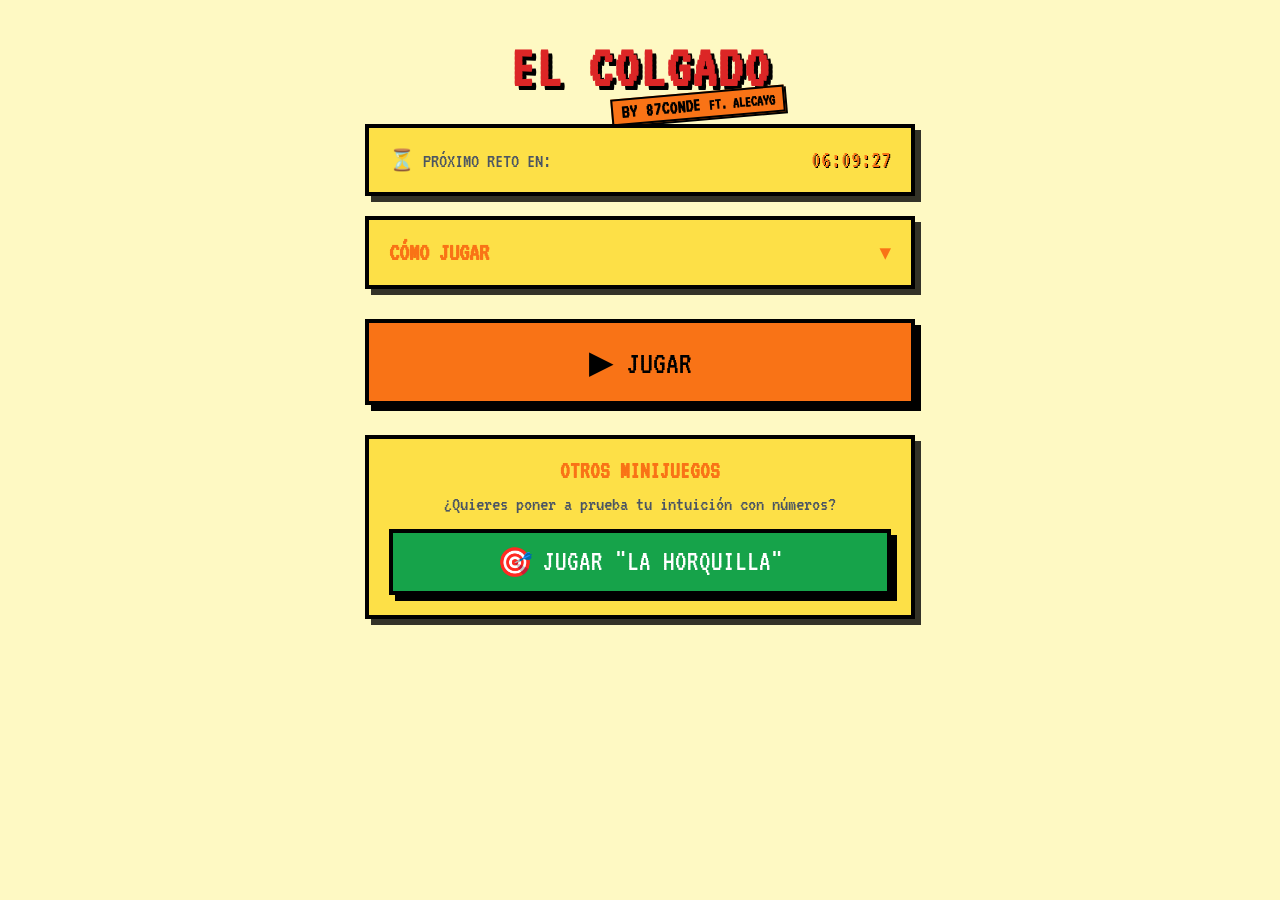
<file: index.html>
<!DOCTYPE html>
<html lang="es">
<head>
  <meta charset="UTF-8">
  <meta name="viewport" content="width=device-width, initial-scale=1.0">
  <title>EL COLGADO - by 87conde ft. alecayg</title>
  <link href="https://fonts.googleapis.com/css2?family=VT323&display=swap" rel="stylesheet">
  <link rel="stylesheet" href="style.css">
  <meta name="theme-color" content="#fef9c3">
</head>
<body>
  
  <!-- MENÚ PRINCIPAL -->
  <div id="archive-view" class="archive-container show">

    <div class="title-container">
      <h1 class="main-title">EL COLGADO</h1>
      <span class="signature">by 87conde <span class="ft">ft. alecayg</span></span>
    </div>

    <!-- CONTADOR DE TIEMPO -->
    <div class="pixel-box countdown-box">
      <span class="countdown-label">⏳ PRÓXIMO RETO EN:</span>
      <span id="countdown-timer" class="mono">--:--:--</span>
    </div>

    <!-- CÓMO JUGAR EN ACORDEÓN DESPLEGABLE -->
    <details class="pixel-box how-to-accordion">
      <summary>
        <h3>CÓMO JUGAR <span class="arrow">▼</span></h3>
      </summary>
      <div class="accordion-content">
        <p>🎯 Adivina la palabra del día relacionada con <strong>cultura general</strong>.</p>
        <p>💔 Con el primer fallo el personaje saltará a la cuerda. En total, tienes <strong>6 intentos</strong> (salto y 5 dedos) antes de que caiga a la lava.</p>
        <p>🔠 <strong>LETRA:</strong> Te regala una letra al azar, pero <strong>cuesta 1 intento</strong> (no disponible si solo te queda 1 intento).</p>
        <p>💡 <strong>PISTA:</strong> Te muestra la definición. Solo disponible si te quedan <strong>2 intentos o menos</strong>.</p>
        <p>🏆 ¡Solo un reto al día!</p>
      </div>
    </details>

    <!-- BOTÓN DE ACCIÓN DIARIA -->
    <div id="daily-action-container" style="text-align: center; margin-top: 10px;">
      <!-- Se inyecta dinámicamente el botón JUGAR o HOY: JUGADO -->
    </div>

    <!-- BOTÓN DE ENLACE A LA HORQUILLA -->
    <div class="pixel-box" style="text-align: center; margin-top: 10px;">
      <h2 style="margin-bottom: 10px; color: var(--accent);">OTROS MINIJUEGOS</h2>
      <p style="margin-bottom: 15px; font-size: 1.3rem; text-transform: none; color: var(--text-muted);">¿Quieres poner a prueba tu intuición con números?</p>
      <a href="https://alejandrocoonde.github.io/lahorquilla/" style="text-decoration: none;">
        <button class="btn-pixel" style="background: var(--success); color: #fff; display: flex; justify-content: center; align-items: center; gap: 10px; margin: 0 auto;">
          <span>🎯</span> JUGAR "LA HORQUILLA"
        </button>
      </a>
    </div>
  </div>

  <!-- VISTA DE REVISIÓN DEL DÍA -->
  <div id="review-view" class="archive-container hidden">
    <div class="pixel-box">
      <h2>REVISIÓN DE HOY</h2>
      <p style="margin-top:5px; margin-bottom: 15px; color: var(--text-muted);">Tu resultado en el reto diario:</p>
      
      <div id="review-content" class="review-content"></div>
      
      <button id="btn-share" class="btn-pixel share-btn" style="margin-top: 20px;">COMPARTIR RESULTADO 📋</button>
      <button id="btn-back-archive" class="btn-pixel" style="margin-top: 10px; background: var(--track); color: #fff;">VOLVER AL MENÚ</button>
    </div>
  </div>

  <!-- JUEGO PRINCIPAL -->
  <div id="game-view" class="game-container hidden">
    <header class="pixel-box" id="game-header-box">
      <div class="brand">
        <h1>EL COLGADO</h1>
        <div class="brand-right">
          <button id="btn-archive" class="btn-pixel small-btn">SALIR</button>
        </div>
      </div>
      <div class="stats-row" style="justify-content: center;">
        <div class="status-group">
          <span>INTENTOS RESTANTES: </span>
          <span id="lives-display" class="lives">❤️❤️❤️❤️❤️❤️</span>
        </div>
      </div>
    </header>

    <div class="question-card pixel-box" id="question-card-box">
      
      <!-- ARTE DEL JUEGO (PIXEL ART SVG) -->
      <div class="art-container" id="art">
        <svg viewBox="0 0 160 120" width="100%" height="100%" preserveAspectRatio="xMidYMid slice" id="game-svg" shape-rendering="crispEdges">
          
          <!-- Fondo negro retro -->
          <rect width="100%" height="100%" fill="#000000"/>
          
          <!-- CÁMARA (Grupo con escala para el Zoom) -->
          <g id="camera">
            
            <!-- PLATAFORMA IZQUIERDA (Ladrillos) -->
            <g id="platform">
              <rect x="0" y="90" width="60" height="30" fill="#c84c0c"/>
              <rect x="0" y="90" width="60" height="2" fill="#fc9838"/>
              <line x1="20" y1="90" x2="20" y2="120" stroke="#000" stroke-width="2"/>
              <line x1="40" y1="90" x2="40" y2="120" stroke="#000" stroke-width="2"/>
              <line x1="0" y1="105" x2="60" y2="105" stroke="#000" stroke-width="2"/>
              <line x1="10" y1="105" x2="10" y2="120" stroke="#000" stroke-width="2"/>
              <line x1="30" y1="105" x2="30" y2="120" stroke="#000" stroke-width="2"/>
              <line x1="50" y1="105" x2="50" y2="120" stroke="#000" stroke-width="2"/>
            </g>

            <!-- LAGO DE LAVA DERECHA -->
            <g id="lava">
              <rect x="60" y="100" width="100" height="20" fill="#f83800"/>
              <!-- Animación de burbujas pixeladas -->
              <g class="pixel-bubbles">
                <rect x="80" y="96" width="4" height="4" fill="#fc9838" class="bub1"/>
                <rect x="110" y="98" width="4" height="4" fill="#f8b800" class="bub2"/>
                <rect x="140" y="94" width="4" height="4" fill="#fc9838" class="bub3"/>
              </g>
            </g>

            <!-- CUERDA -->
            <rect x="120" y="-10" width="4" height="60" fill="#f8b800"/>
            <rect x="118" y="48" width="8" height="2" fill="#c84c0c"/>

            <!-- PERSONAJE -->
            <g id="player-group" class="player-start">
              
              <!-- SPRITE DE PIE -->
              <g id="sprite-stand">
                <!-- Gorra -->
                <rect x="2" y="0" width="10" height="4" fill="#f83800"/>
                <rect x="12" y="2" width="4" height="2" fill="#f83800"/>
                <!-- Cara -->
                <rect x="2" y="4" width="12" height="10" fill="#fcd34d"/>
                <rect x="10" y="6" width="2" height="4" fill="#000"/>
                <rect x="14" y="8" width="2" height="2" fill="#fcd34d"/>
                <rect x="12" y="10" width="4" height="2" fill="#000"/>
                <!-- Cuerpo -->
                <rect x="4" y="14" width="10" height="10" fill="#0058f8"/>
                <rect x="2" y="14" width="2" height="6" fill="#f83800"/>
                <rect x="14" y="14" width="2" height="6" fill="#f83800"/>
                <rect x="2" y="20" width="2" height="2" fill="#fcd34d"/>
                <rect x="14" y="20" width="2" height="2" fill="#fcd34d"/>
                <!-- Piernas -->
                <rect x="4" y="24" width="4" height="4" fill="#503000"/>
                <rect x="10" y="24" width="4" height="4" fill="#503000"/>
              </g>

              <!-- SPRITE COLGANDO -->
              <g id="sprite-hang" style="display: none;">
                <!-- Gorra y Cara -->
                <rect x="2" y="0" width="10" height="4" fill="#f83800"/>
                <rect x="12" y="2" width="4" height="2" fill="#f83800"/>
                <rect x="2" y="4" width="12" height="10" fill="#fcd34d"/>
                <rect x="10" y="6" width="2" height="4" fill="#000"/>
                <rect x="12" y="10" width="4" height="2" fill="#000"/>
                <!-- Cuerpo -->
                <rect x="4" y="14" width="10" height="10" fill="#0058f8"/>
                <rect x="2" y="14" width="2" height="6" fill="#f83800"/>
                <rect x="12" y="0" width="4" height="14" fill="#f83800"/> 
                <rect x="2" y="24" width="4" height="4" fill="#503000"/>
                <rect x="12" y="24" width="4" height="4" fill="#503000"/>
                
                <!-- DEDOS DE LA MANO -->
                <g id="fingers-grip">
                  <rect id="f1" x="12" y="0" width="6" height="2" fill="#fcd34d"/>
                  <rect id="f2" x="12" y="3" width="6" height="2" fill="#fcd34d"/>
                  <rect id="f3" x="12" y="6" width="6" height="2" fill="#fcd34d"/>
                  <rect id="f4" x="12" y="9" width="6" height="2" fill="#fcd34d"/>
                  <rect id="f5" x="12" y="12" width="6" height="2" fill="#fcd34d"/>
                </g>
              </g>

            </g> <!-- Fin Player Group -->

          </g> <!-- Fin CÁMARA -->
        </svg>
      </div>

      <!-- HUECOS DE LA PALABRA -->
      <div id="word-container" class="word-container"></div>

      <!-- PISTAS -->
      <div class="hints-panel">
        <button id="btn-hint-let" class="btn-pixel small-btn">🔠 LETRA</button>
        <button id="btn-hint-def" class="btn-pixel small-btn">💡 PISTA</button>
      </div>
      <div id="hint-display" class="feedback"></div>

      <!-- TECLADO DE LETRAS -->
      <div id="keyboard" class="keyboard"></div>
    </div>
  </div>

  <div id="toast" class="toast">¡COPIADO AL PORTAPAPELES!</div>

  <script src="script.js"></script>
</body>
</html>
</file>
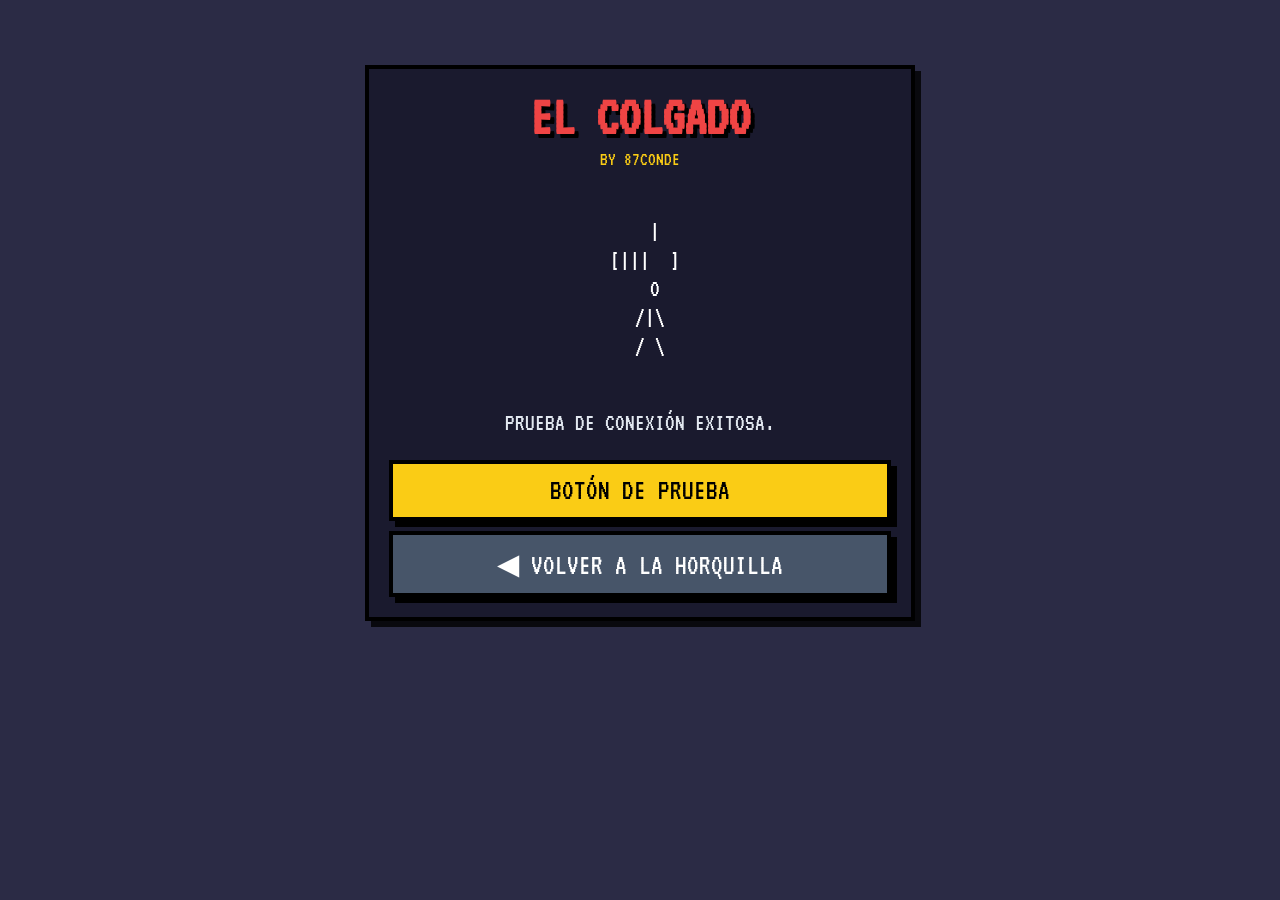
<file: gemini-code-1794178990670.html>
<!DOCTYPE html>
<html lang="es">
<head>
  <meta charset="UTF-8">
  <meta name="viewport" content="width=device-width, initial-scale=1.0">
  <title>EL COLGADO - by 87conde</title>
  <link href="https://fonts.googleapis.com/css2?family=VT323&display=swap" rel="stylesheet">
  <style>
    :root {
      --bg: #2b2b45;
      --card: #1a1a2e;
      --accent: #facc15;
      --danger: #ef4444;
      --success: #22c55e;
      --text: #e2e8f0;
      --track: #475569;
    }

    * { box-sizing: border-box; margin: 0; padding: 0; }

    body { 
      background-color: var(--bg); 
      color: var(--text); 
      font-family: 'VT323', monospace; 
      display: flex; 
      flex-direction: column;
      align-items: center; 
      padding: 20px; 
      min-height: 100vh;
      text-transform: uppercase;
    }

    .container {
      width: 100%;
      max-width: 550px;
      margin-top: 5vh;
      display: flex;
      flex-direction: column;
      gap: 20px;
    }

    .pixel-box { 
      background: var(--card); 
      padding: 20px; 
      border: 4px solid #000; 
      box-shadow: 6px 6px 0px rgba(0,0,0,0.8); 
      text-align: center;
    }

    h1 { 
      font-size: 3.5rem; 
      color: var(--danger); /* Rojo lava para diferenciarlo del amarillo de La Horquilla */
      text-shadow: 4px 4px 0px #000; 
      margin-bottom: 5px;
      line-height: 1;
    }

    .signature { 
      font-size: 1.2rem; 
      color: var(--accent); 
    }

    .ascii-art {
      font-size: 1.5rem;
      white-space: pre;
      line-height: 1.2;
      margin: 20px 0;
      color: #fff;
    }

    .btn-pixel { 
      width: 100%; 
      background: var(--accent); 
      color: #000; 
      font-family: 'VT323'; 
      font-size: 1.8rem; 
      border: 4px solid #000; 
      box-shadow: 6px 6px 0px #000; 
      padding: 12px; 
      cursor: pointer; 
      transition: transform 0.1s, box-shadow 0.1s;
      text-decoration: none;
      display: inline-block;
      margin-top: 10px;
    }

    .btn-pixel:active { 
      transform: translate(6px, 6px); 
      box-shadow: 0px 0px 0px #000; 
    }
    
    .btn-return {
      background: var(--track);
      color: #fff;
    }
  </style>
</head>
<body>

  <div class="container">
    <div class="pixel-box">
      <h1>EL COLGADO</h1>
      <span class="signature">by 87conde</span>
      
      <!-- Zona de pruebas para el dibujo ASCII -->
      <div class="ascii-art">
   |
 [|||  ]
   O
  /|\
  / \
      </div>

      <p style="font-size: 1.5rem; color: var(--text-muted); margin-bottom: 15px;">
        Prueba de conexión exitosa.
      </p>

      <button id="btn-test" class="btn-pixel">BOTÓN DE PRUEBA</button>
      
      <!-- Enlace directo a tu otro juego -->
      <a href="https://alejandrocoonde.github.io/lahorquilla/" class="btn-pixel btn-return">
        ◀ VOLVER A LA HORQUILLA
      </a>
    </div>
  </div>

  <script>
    document.getElementById('btn-test').addEventListener('click', () => {
      alert("¡El JavaScript de El Colgado está funcionando perfectamente!");
    });
  </script>

</body>
</html>
</file>
<file: style.css>
:root {
  --bg: #fef9c3;
  --card: #fde047;
  --accent: #f97316;
  --danger: #dc2626;
  --success: #16a34a;
  --text: #111827;
  --text-muted: #4b5563;
  --track: #374151;
  --border: #000000;
}

* { box-sizing: border-box; margin: 0; padding: 0; }

body { 
  background-color: var(--bg); 
  color: var(--text); 
  font-family: 'VT323', monospace; 
  display: flex; justify-content: center; align-items: flex-start; 
  min-height: 100vh; padding: 20px; 
  text-transform: uppercase;
}

.game-container, .archive-container { width: 100%; max-width: 550px; margin-top: 2vh; }
.archive-container { display: none; }
.archive-container.show { display: flex; flex-direction: column; gap: 20px; }
.game-container { display: flex; flex-direction: column; gap: 20px; }
.game-container.hidden, .archive-container.hidden { display: none !important; }
.hidden { display: none !important; }

/* Acordeón Cómo Jugar */
.how-to-accordion summary { list-style: none; outline: none; cursor: pointer; }
.how-to-accordion summary::-webkit-details-marker { display: none; }
.how-to-accordion h3 { color: var(--accent); font-size: 1.6rem; margin: 0; display: flex; justify-content: space-between; align-items: center; }
.how-to-accordion .arrow { font-size: 1.2rem; transition: transform 0.2s; display: inline-block; }
.how-to-accordion[open] .arrow { transform: rotate(180deg); }
.accordion-content { margin-top: 15px; }
.accordion-content p { font-size: 1.2rem; line-height: 1.4; margin-bottom: 8px; text-transform: none; }
.accordion-content strong { color: var(--accent); }

.title-container { text-align: center; margin-bottom: 5px; position: relative; display: inline-block; align-self: center; }
.main-title { font-size: 3.8rem; color: var(--danger); text-shadow: 4px 4px 0px #000; margin: 0; line-height: 1; letter-spacing: 2px; }
.signature { position: absolute; right: -15px; bottom: -20px; font-size: 1.2rem; color: #000; background: var(--accent); padding: 2px 8px; border: 2px solid #000; transform: rotate(-5deg); box-shadow: 2px 2px 0px #000; font-weight: bold;}
.signature .ft { font-size: 1rem; }

.countdown-box { display: flex; justify-content: space-between; align-items: center; padding: 12px 20px; font-size: 1.3rem; }
.countdown-label { color: var(--text-muted); }
#countdown-timer { color: var(--accent); font-size: 1.5rem; text-shadow: 1px 1px 0px #000;}

.pixel-box { background: var(--card); padding: 20px; border: 4px solid var(--border); box-shadow: 6px 6px 0px rgba(0,0,0,0.8); position: relative; }

header { display: flex; flex-direction: column; gap: 15px; }
.brand { display: flex; justify-content: space-between; align-items: center; }
.brand h1 { font-size: 2.2rem; color: var(--danger); text-shadow: 2px 2px 0px #000; margin:0;}
.brand-right { display: flex; align-items: center; gap: 10px; }
.badge { background: var(--accent); color: #000; font-size: 1.2rem; padding: 2px 8px; margin-left: 8px; border: 2px solid #000; font-weight: bold;}

.stats-row { display: flex; justify-content: space-between; margin-top: 10px; }
.status-group { display: flex; align-items: center; gap: 10px; font-size: 1.3rem; }
.lives { font-size: 1.2rem; letter-spacing: 2px; }

/* REVISIÓN ESTILO HORQUILLA */
.review-content { display: flex; flex-direction: column; gap: 15px; margin-top: 15px; }
.review-item { 
  background: var(--bg); 
  border: 3px solid #000; 
  padding: 20px; 
  text-align: center;
}
.review-item.correct { 
  background: #bbf7d0; 
  border-color: var(--success); 
  color: var(--success);
}
.review-item.incorrect { 
  background: #fecaca; 
  border-color: var(--danger); 
  color: var(--danger);
}
.review-word { font-size: 3rem; margin-bottom: 10px; font-weight: bold; color: var(--text); }
.review-item p { color: var(--text); } 

/* ARTE PIXELADO SVG */
.art-container {
  width: 100%;
  height: 220px;
  background: #000; 
  border: 4px solid var(--track);
  position: relative;
  overflow: hidden;
  margin-bottom: 20px;
  display: flex;
  justify-content: center;
}

/* Animaciones Lava */
.pixel-bubbles rect { animation: bubbleFloat 1.5s infinite steps(2); }
.bub1 { animation-delay: 0s; }
.bub2 { animation-delay: 0.5s; }
.bub3 { animation-delay: 1s; }

@keyframes bubbleFloat {
  0% { transform: translateY(0); opacity: 1; }
  50% { transform: translateY(-4px); opacity: 1; }
  100% { transform: translateY(-8px); opacity: 0; }
}

/* CÁMARA (Zoom centrado en la mano y los 5 dedos) */
#camera {
  transform-origin: 116px 40px;
  transition: transform 0.8s cubic-bezier(0.4, 0, 0.2, 1);
}
#camera.zoomed {
  transform: scale(3.8);
}

/* ESTADOS DEL PERSONAJE Y ANIMACIONES */
#player-group {
  transform-box: fill-box;
  transform-origin: center center;
}

.player-start {
  transform: translate(20px, 62px);
}
.player-on-rope {
  transform: translate(108px, 35px);
}
.player-in-lava {
  transform: translate(108px, 150px) rotate(360deg);
}

.jumping-to-rope {
  animation: jumpSequence 1.2s forwards linear;
}
@keyframes jumpSequence {
  0% { transform: translate(20px, 62px); }
  35% { transform: translate(50px, 62px); }
  70% { transform: translate(80px, 15px); }
  100% { transform: translate(108px, 35px); }
}

.falling-to-lava {
  animation: fallSequence 1s forwards cubic-bezier(0.5, 0, 1, 1);
}
@keyframes fallSequence {
  0% { transform: translate(108px, 35px) rotate(0deg); }
  100% { transform: translate(108px, 150px) rotate(360deg); }
}

/* PALABRA Y TECLADO */
.word-container { display: flex; gap: 8px; justify-content: center; margin: 15px 0; flex-wrap: wrap; }
.letter-slot { width: 32px; height: 40px; border-bottom: 4px solid var(--text); font-size: 2.2rem; display: flex; align-items: flex-end; justify-content: center; color: var(--accent); font-weight: bold; }

.hints-panel { display: flex; justify-content: space-between; gap: 10px; margin-bottom: 10px; }
#hint-display { background: var(--bg); padding: 10px; border: 2px dashed var(--accent); font-size: 1.2rem; color: var(--text); display: none; margin-bottom: 10px; text-transform: none; text-align: center; }

.keyboard { display: flex; flex-direction: column; gap: 6px; margin-top: 10px; }
.kbd-row { display: flex; justify-content: center; gap: 6px; }
.key { background: var(--track); color: white; border: 2px solid #000; border-bottom: 4px solid #000; padding: 10px 0; font-family: 'VT323'; font-size: 1.6rem; cursor: pointer; width: 35px; text-align: center; border-radius: 4px; box-shadow: 2px 2px 0 #000;}
.key:active { transform: translateY(2px); border-bottom: 2px solid #000; box-shadow: 0 0 0 #000;}
.key.correct { background: var(--success); color: #000; border-color: #000; pointer-events: none; }
.key.wrong { background: var(--danger); opacity: 0.6; pointer-events: none; }

.feedback { text-align: center; font-size: 1.6rem; font-weight: bold; }

.btn-pixel { width: 100%; background: var(--accent); color: #000; font-family: 'VT323'; font-size: 1.8rem; border: 4px solid #000; box-shadow: 6px 6px 0px #000; padding: 12px; cursor: pointer; transition: transform 0.1s, box-shadow 0.1s; }
.btn-pixel:active:not(:disabled) { transform: translate(6px, 6px); box-shadow: 0px 0px 0px #000; }
.btn-pixel:disabled { background: var(--track); color: #aaa; box-shadow: none; transform: none; cursor: not-allowed; }

.small-btn { width: auto; font-size: 1.2rem; padding: 6px 12px; box-shadow: 4px 4px 0px #000; background: var(--accent); color: #000; }
.small-btn:active:not(:disabled) { transform: translate(4px, 4px); box-shadow: 0px 0px 0px #000; }
.share-btn { background: #3b82f6; color: #fff; }

.toast {
  position: fixed; bottom: -80px; left: 50%; transform: translateX(-50%);
  background: var(--success); color: #000; padding: 12px 24px;
  border: 4px solid #000; font-size: 1.5rem; font-weight: bold;
  transition: bottom 0.3s cubic-bezier(0.175, 0.885, 0.32, 1.275); 
  z-index: 100; box-shadow: 4px 4px 0px rgba(0,0,0,0.8); pointer-events: none;
}
.toast.show { bottom: 30px; }

@keyframes flashGreen {
  0% { background-color: var(--card); }
  50% { background-color: rgba(34, 197, 94, 0.5); }
  100% { background-color: var(--card); }
}
.flash-success { animation: flashGreen 0.5s ease-in-out; }
</file>
